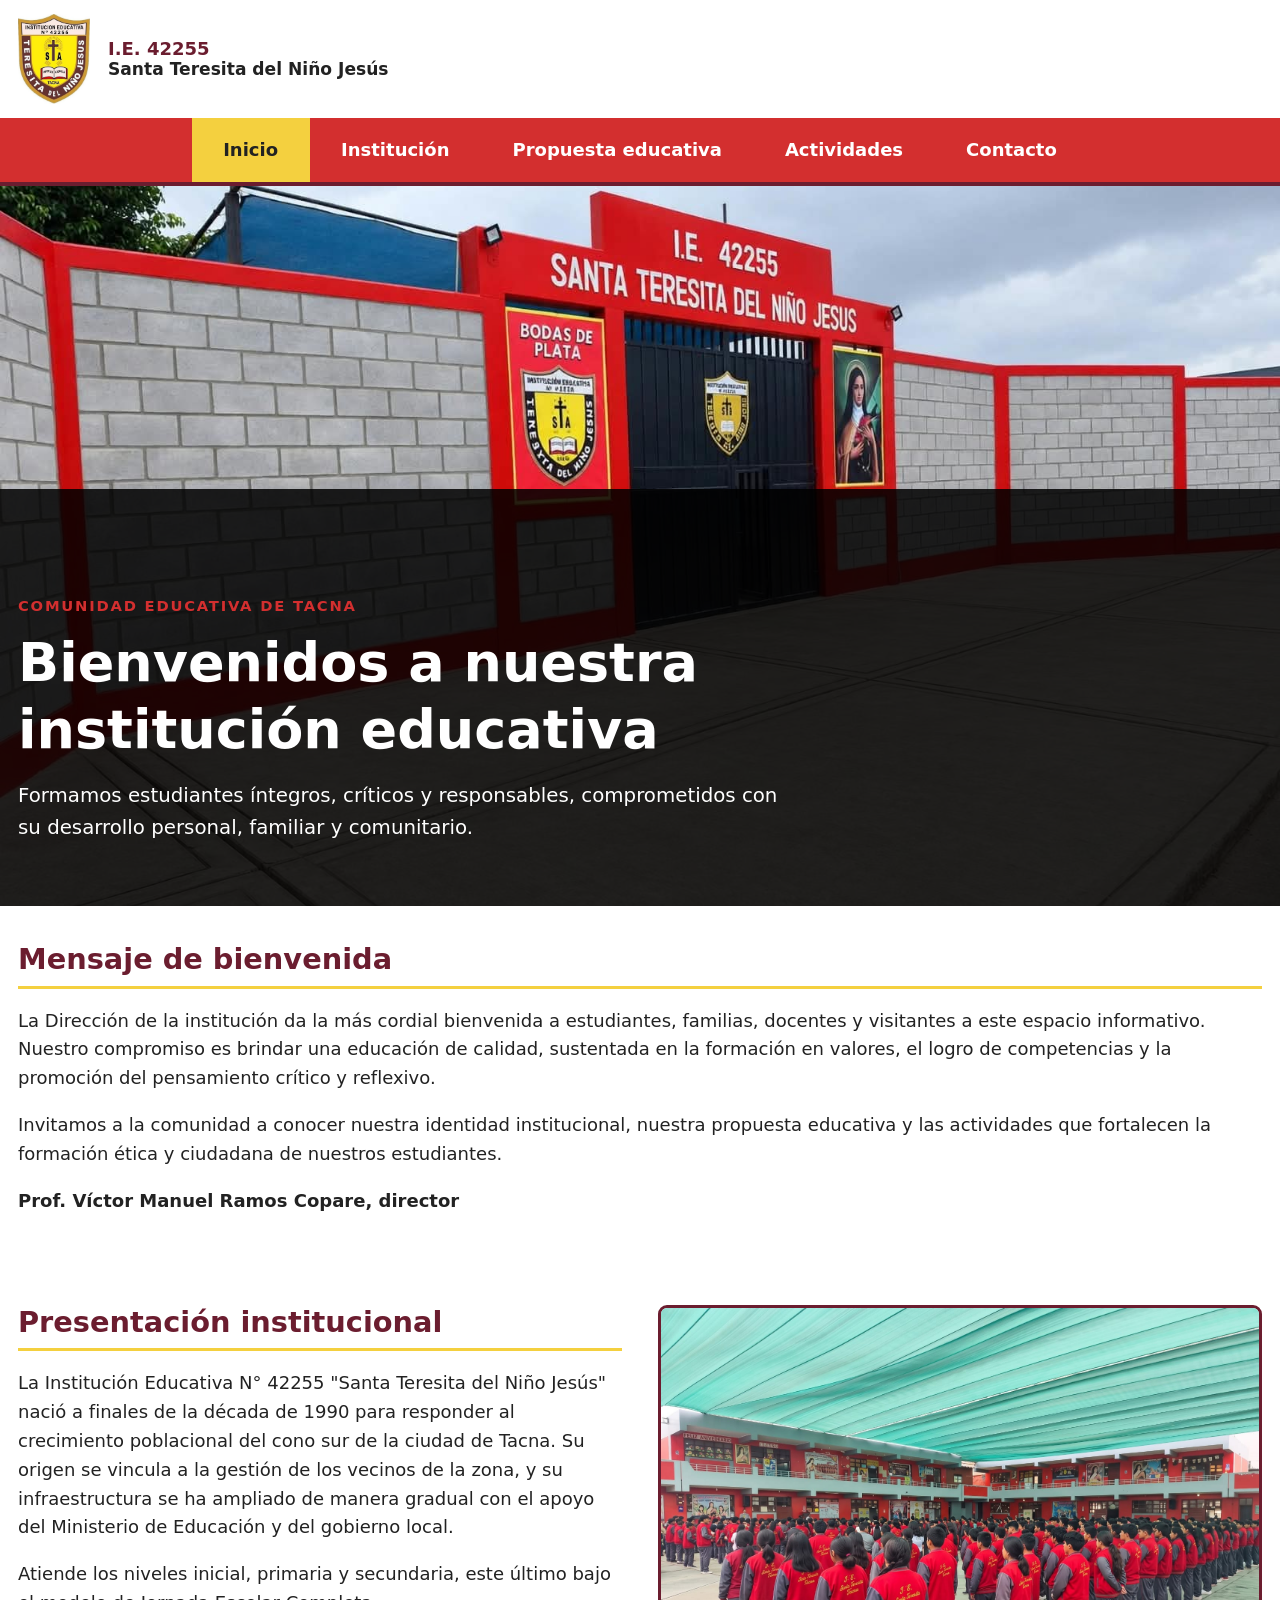
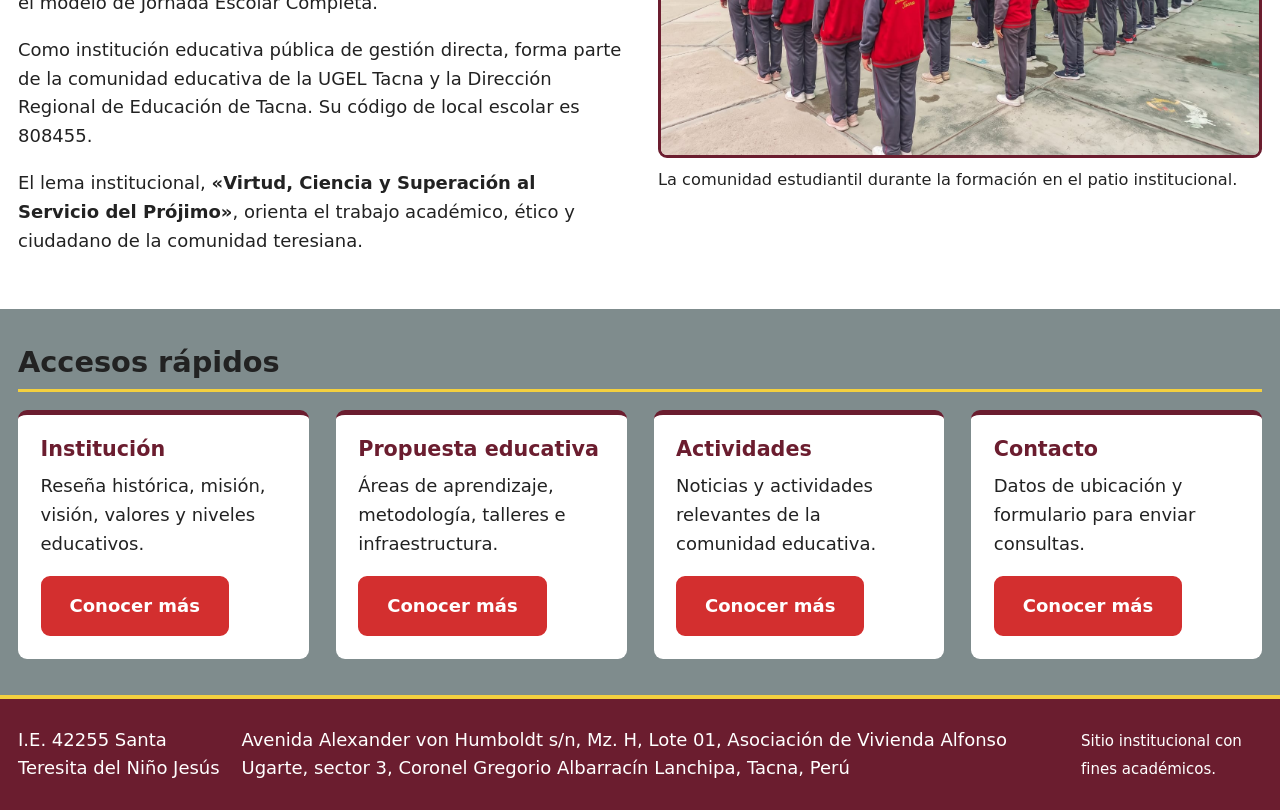
<file: index.html>
<!DOCTYPE html>
<html lang="es">
<head>
  <meta charset="utf-8">
  <meta name="viewport" content="width=device-width, initial-scale=1">
  <meta name="description" content="Micrositio oficial de la I.E. 42255 Santa Teresita del Niño Jesús, Tacna.">
  <title>Inicio | I.E. 42255 Santa Teresita del Niño Jesús</title>
  <link rel="stylesheet" href="estilo.css">
</head>
<body>
  <a class="enlace-salto" href="#contenido">Saltar al contenido principal</a>
  <header class="cabecera">
    <div class="marca">
      <img src="img/insignia.jpg" alt="Insignia de la I.E. 42255 Santa Teresita del Niño Jesús" width="64" height="64">
      <p class="nombre-sitio">I.E. 42255 <span>Santa Teresita del Niño Jesús</span></p>
    </div>
    <nav aria-label="Navegación principal">
      <ul class="menu">
        <li><a href="index.html" aria-current="page">Inicio</a></li>
        <li><a href="institucion.html">Institución</a></li>
        <li><a href="propuesta.html">Propuesta educativa</a></li>
        <li><a href="actividades.html">Actividades</a></li>
        <li><a href="contacto.html">Contacto</a></li>
      </ul>
    </nav>
  </header>
  <main id="contenido">
    <section class="hero-institucional" aria-labelledby="titulo-bienvenida">
      <div class="hero-institucional__contenido">
        <p class="hero-institucional__subtitulo">COMUNIDAD EDUCATIVA DE TACNA</p>
        <h1 id="titulo-bienvenida">Bienvenidos a nuestra institución educativa</h1>
        <p class="hero-institucional__descripcion">Formamos estudiantes íntegros, críticos y responsables, comprometidos con su desarrollo personal, familiar y comunitario.</p>
      </div>
    </section>

    <section class="contenedor" aria-labelledby="titulo-mensaje">
      <h2 id="titulo-mensaje">Mensaje de bienvenida</h2>
      <p>La Dirección de la institución da la más cordial bienvenida a estudiantes, familias, docentes y visitantes a este espacio informativo. Nuestro compromiso es brindar una educación de calidad, sustentada en la formación en valores, el logro de competencias y la promoción del pensamiento crítico y reflexivo.</p>
      <p>Invitamos a la comunidad a conocer nuestra identidad institucional, nuestra propuesta educativa y las actividades que fortalecen la formación ética y ciudadana de nuestros estudiantes.</p>
      <p><strong>Prof. Víctor Manuel Ramos Copare, director</strong></p>
    </section>

    <section class="contenedor dos-columnas" aria-labelledby="titulo-presentacion">
      <article>
        <h2 id="titulo-presentacion">Presentación institucional</h2>
        <p>La Institución Educativa N° 42255 "Santa Teresita del Niño Jesús" nació a finales de la década de 1990 para responder al crecimiento poblacional del cono sur de la ciudad de Tacna. Su origen se vincula a la gestión de los vecinos de la zona, y su infraestructura se ha ampliado de manera gradual con el apoyo del Ministerio de Educación y del gobierno local.</p>
        <p>Atiende los niveles inicial, primaria y secundaria, este último bajo el modelo de Jornada Escolar Completa.</p>
        <p>Como institución educativa pública de gestión directa, forma parte de la comunidad educativa de la UGEL Tacna y la Dirección Regional de Educación de Tacna. Su código de local escolar es 808455.</p>
        <p>El lema institucional, <strong>«Virtud, Ciencia y Superación al Servicio del Prójimo»</strong>, orienta el trabajo académico, ético y ciudadano de la comunidad teresiana.</p>
      </article>
      <figure>
        <img src="img/estudiantes-formacion-patio.jpg" alt="Estudiantes de la institución en formación general en el patio escolar">
        <figcaption>La comunidad estudiantil durante la formación en el patio institucional.</figcaption>
      </figure>
    </section>

    <section class="seccion-alterna" aria-labelledby="titulo-accesos">
      <div class="contenedor">
        <h2 id="titulo-accesos">Accesos rápidos</h2>
        <div class="tarjetas">
          <article class="tarjeta">
            <h3>Institución</h3>
            <p>Reseña histórica, misión, visión, valores y niveles educativos.</p>
            <a class="boton" href="institucion.html">Conocer más</a>
          </article>
          <article class="tarjeta">
            <h3>Propuesta educativa</h3>
            <p>Áreas de aprendizaje, metodología, talleres e infraestructura.</p>
            <a class="boton" href="propuesta.html">Conocer más</a>
          </article>
          <article class="tarjeta">
            <h3>Actividades</h3>
            <p>Noticias y actividades relevantes de la comunidad educativa.</p>
            <a class="boton" href="actividades.html">Conocer más</a>
          </article>
          <article class="tarjeta">
            <h3>Contacto</h3>
            <p>Datos de ubicación y formulario para enviar consultas.</p>
            <a class="boton" href="contacto.html">Conocer más</a>
          </article>
        </div>
      </div>
    </section>
  </main>
  <footer class="pie">
    <div class="pie-contenido">
      <p>I.E. 42255 Santa Teresita del Niño Jesús</p>
      <address>Avenida Alexander von Humboldt s/n, Mz. H, Lote 01, Asociación de Vivienda Alfonso Ugarte, sector 3, Coronel Gregorio Albarracín Lanchipa, Tacna, Perú</address>
      <p><small>Sitio institucional con fines académicos.</small></p>
    </div>
  </footer>
</body>
</html>
</file>
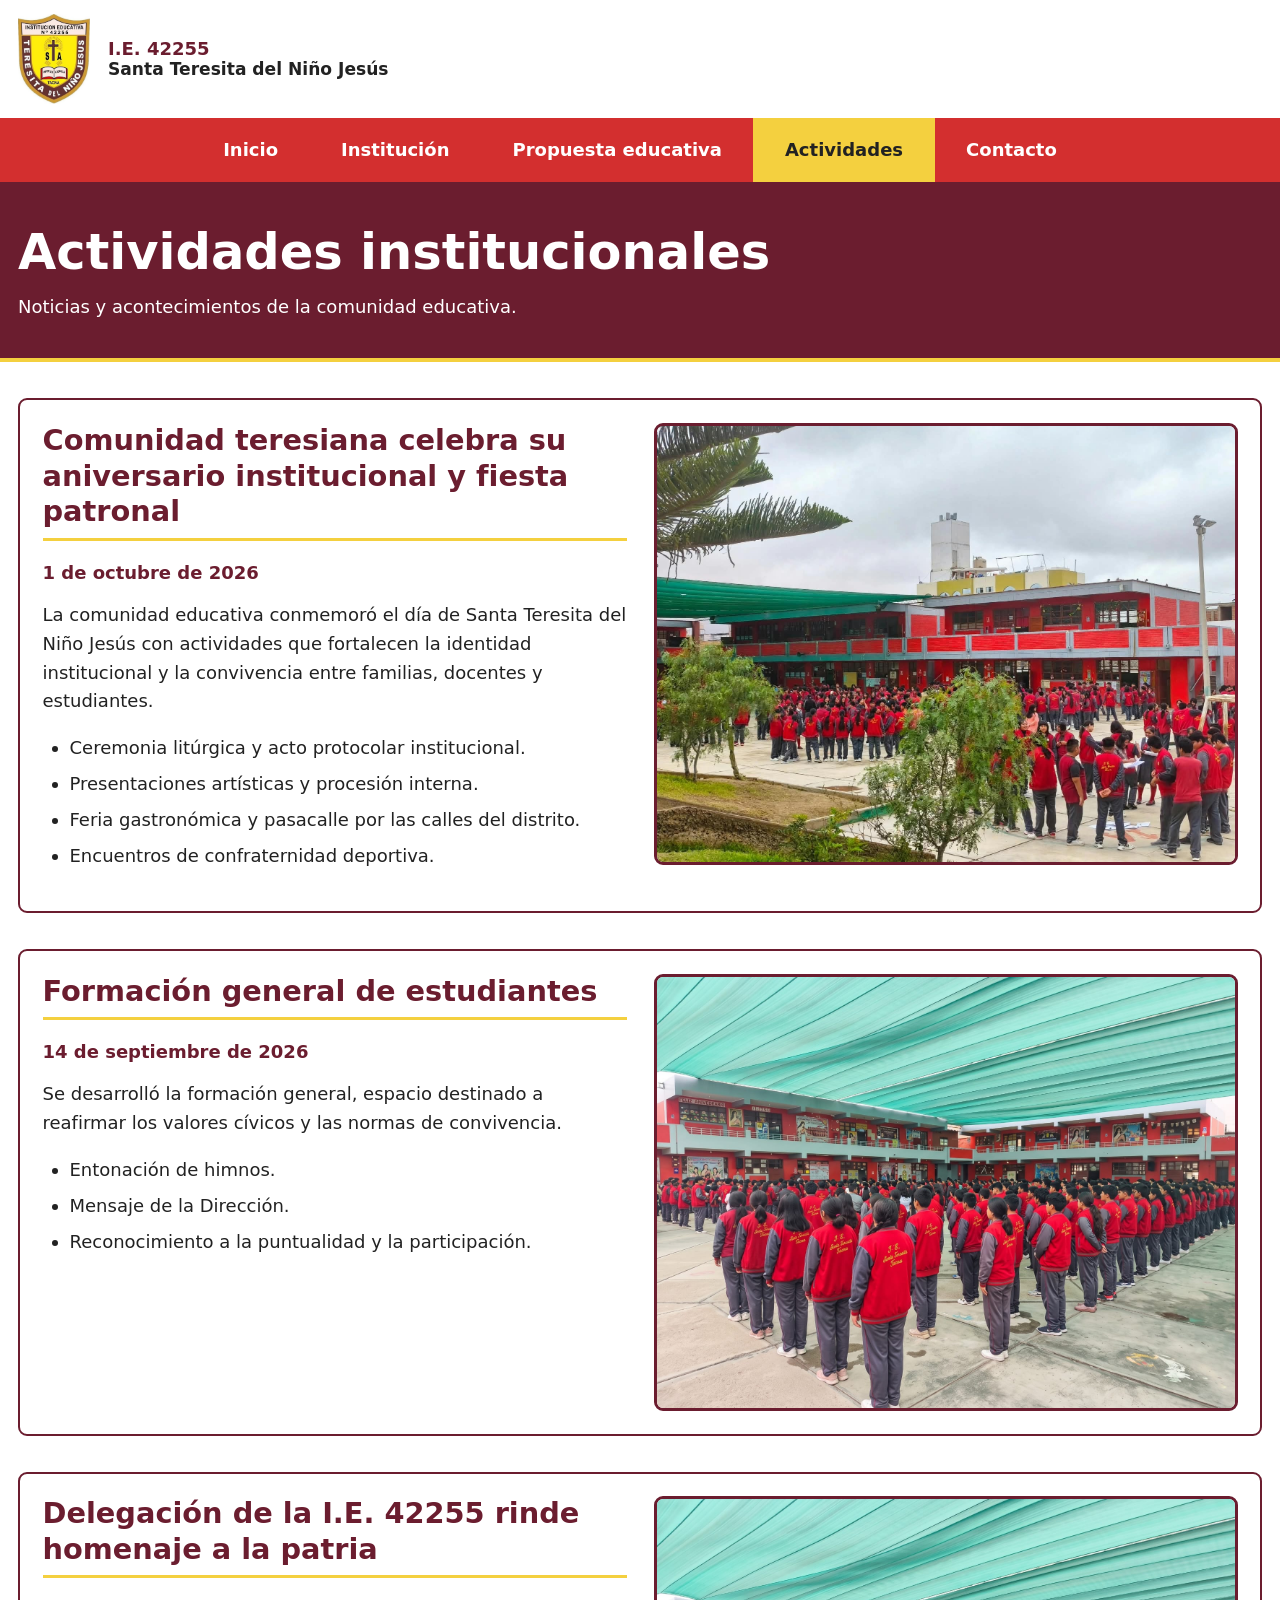
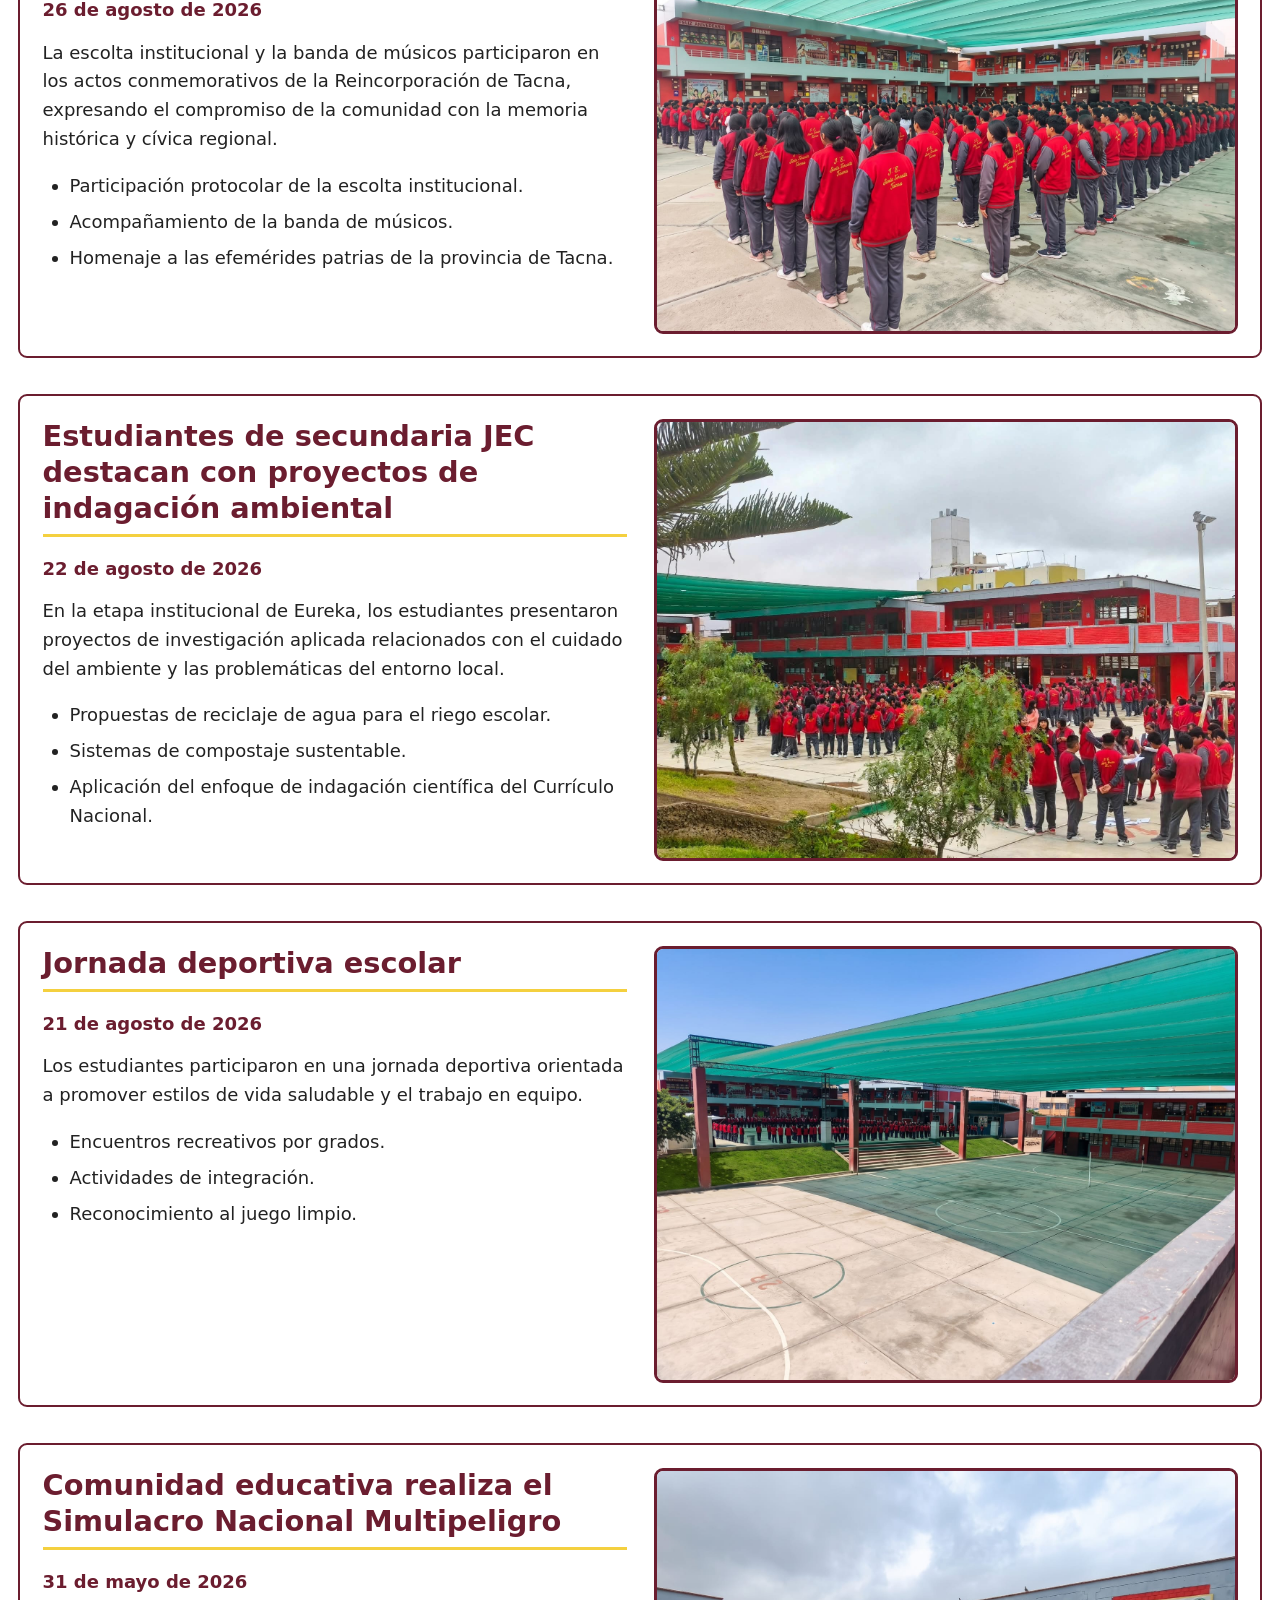
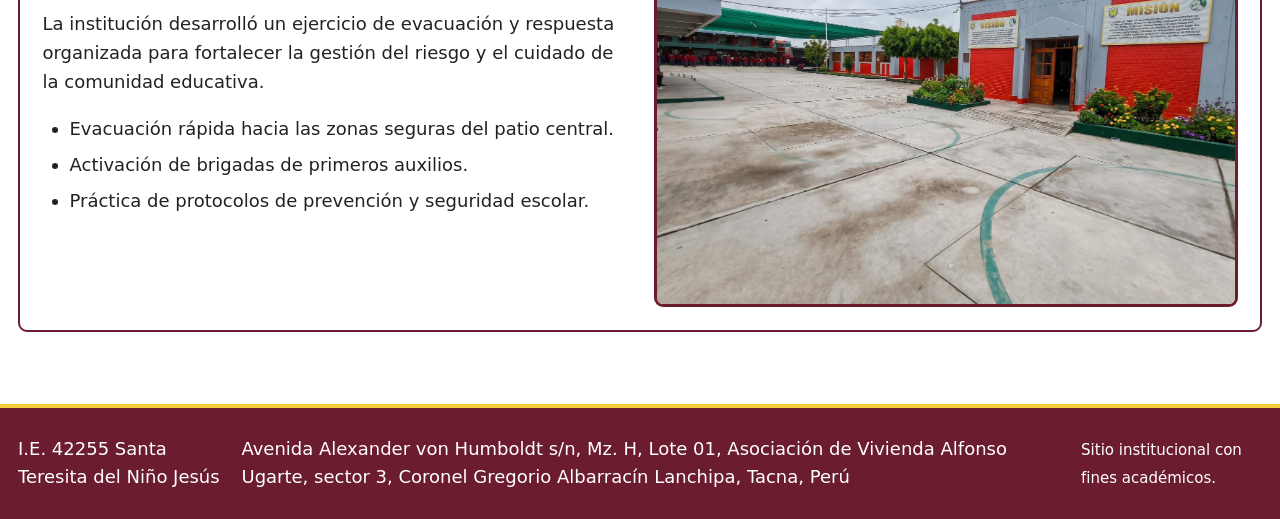
<file: actividades.html>
<!DOCTYPE html>
<html lang="es">
<head>
  <meta charset="utf-8">
  <meta name="viewport" content="width=device-width, initial-scale=1">
  <meta name="description" content="Noticias y actividades de la comunidad educativa de la I.E. 42255.">
  <title>Actividades | I.E. 42255 Santa Teresita del Niño Jesús</title>
  <link rel="stylesheet" href="estilo.css">
</head>
<body>
  <a class="enlace-salto" href="#contenido">Saltar al contenido principal</a>
  <header class="cabecera">
    <div class="marca">
      <img src="img/insignia.jpg" alt="Insignia de la I.E. 42255 Santa Teresita del Niño Jesús" width="64" height="64">
      <p class="nombre-sitio">I.E. 42255 <span>Santa Teresita del Niño Jesús</span></p>
    </div>
    <nav aria-label="Navegación principal">
      <ul class="menu">
        <li><a href="index.html">Inicio</a></li>
        <li><a href="institucion.html">Institución</a></li>
        <li><a href="propuesta.html">Propuesta educativa</a></li>
        <li><a href="actividades.html" aria-current="page">Actividades</a></li>
        <li><a href="contacto.html">Contacto</a></li>
      </ul>
    </nav>
  </header>
  <main id="contenido">
    <section class="titulo-pagina">
      <div class="contenedor">
        <h1>Actividades institucionales</h1>
        <p>Noticias y acontecimientos de la comunidad educativa.</p>
      </div>
    </section>

    <div class="contenedor">
      <article class="noticia">
        <div>
          <h2>Comunidad teresiana celebra su aniversario institucional y fiesta patronal</h2>
          <time datetime="2026-10-01">1 de octubre de 2026</time>
          <p>La comunidad educativa conmemoró el día de Santa Teresita del Niño Jesús con actividades que fortalecen la identidad institucional y la convivencia entre familias, docentes y estudiantes.</p>
          <ul>
            <li>Ceremonia litúrgica y acto protocolar institucional.</li>
            <li>Presentaciones artísticas y procesión interna.</li>
            <li>Feria gastronómica y pasacalle por las calles del distrito.</li>
            <li>Encuentros de confraternidad deportiva.</li>
          </ul>
        </div>
        <img src="img/actividad-alumnos-patio.jpg" alt="Alumnos participando en una actividad institucional en el patio">
      </article>

      <article class="noticia">
        <div>
          <h2>Formación general de estudiantes</h2>
          <time datetime="2026-09-14">14 de septiembre de 2026</time>
          <p>Se desarrolló la formación general, espacio destinado a reafirmar los valores cívicos y las normas de convivencia.</p>
          <ul>
            <li>Entonación de himnos.</li>
            <li>Mensaje de la Dirección.</li>
            <li>Reconocimiento a la puntualidad y la participación.</li>
          </ul>
        </div>
        <img src="img/estudiantes-formacion-patio.jpg" alt="Estudiantes alineados en formación general en el patio escolar">
      </article>

      <article class="noticia">
        <div>
          <h2>Delegación de la I.E. 42255 rinde homenaje a la patria</h2>
          <time datetime="2026-08-26">26 de agosto de 2026</time>
          <p>La escolta institucional y la banda de músicos participaron en los actos conmemorativos de la Reincorporación de Tacna, expresando el compromiso de la comunidad con la memoria histórica y cívica regional.</p>
          <ul>
            <li>Participación protocolar de la escolta institucional.</li>
            <li>Acompañamiento de la banda de músicos.</li>
            <li>Homenaje a las efemérides patrias de la provincia de Tacna.</li>
          </ul>
        </div>
        <img src="img/estudiantes-formacion-patio.jpg" alt="Estudiantes de la institución durante una formación cívica en el patio escolar">
      </article>

      <article class="noticia">
        <div>
          <h2>Estudiantes de secundaria JEC destacan con proyectos de indagación ambiental</h2>
          <time datetime="2026-08-22">22 de agosto de 2026</time>
          <p>En la etapa institucional de Eureka, los estudiantes presentaron proyectos de investigación aplicada relacionados con el cuidado del ambiente y las problemáticas del entorno local.</p>
          <ul>
            <li>Propuestas de reciclaje de agua para el riego escolar.</li>
            <li>Sistemas de compostaje sustentable.</li>
            <li>Aplicación del enfoque de indagación científica del Currículo Nacional.</li>
          </ul>
        </div>
        <img src="img/actividad-alumnos-patio.jpg" alt="Estudiantes participando en una actividad formativa de la institución">
      </article>

      <article class="noticia">
        <div>
          <h2>Jornada deportiva escolar</h2>
          <time datetime="2026-08-21">21 de agosto de 2026</time>
          <p>Los estudiantes participaron en una jornada deportiva orientada a promover estilos de vida saludable y el trabajo en equipo.</p>
          <ul>
            <li>Encuentros recreativos por grados.</li>
            <li>Actividades de integración.</li>
            <li>Reconocimiento al juego limpio.</li>
          </ul>
        </div>
        <img src="img/cancha-deportiva.jpg" alt="Cancha deportiva donde se desarrolló la jornada escolar">
      </article>

      <article class="noticia">
        <div>
          <h2>Comunidad educativa realiza el Simulacro Nacional Multipeligro</h2>
          <time datetime="2026-05-31">31 de mayo de 2026</time>
          <p>La institución desarrolló un ejercicio de evacuación y respuesta organizada para fortalecer la gestión del riesgo y el cuidado de la comunidad educativa.</p>
          <ul>
            <li>Evacuación rápida hacia las zonas seguras del patio central.</li>
            <li>Activación de brigadas de primeros auxilios.</li>
            <li>Práctica de protocolos de prevención y seguridad escolar.</li>
          </ul>
        </div>
        <img src="img/patio-mision-vision.jpg" alt="Patio institucional utilizado como zona segura durante actividades escolares">
      </article>
    </div>
  </main>
  <footer class="pie">
    <div class="pie-contenido">
      <p>I.E. 42255 Santa Teresita del Niño Jesús</p>
      <address>Avenida Alexander von Humboldt s/n, Mz. H, Lote 01, Asociación de Vivienda Alfonso Ugarte, sector 3, Coronel Gregorio Albarracín Lanchipa, Tacna, Perú</address>
      <p><small>Sitio institucional con fines académicos.</small></p>
    </div>
  </footer>
</body>
</html>
</file>
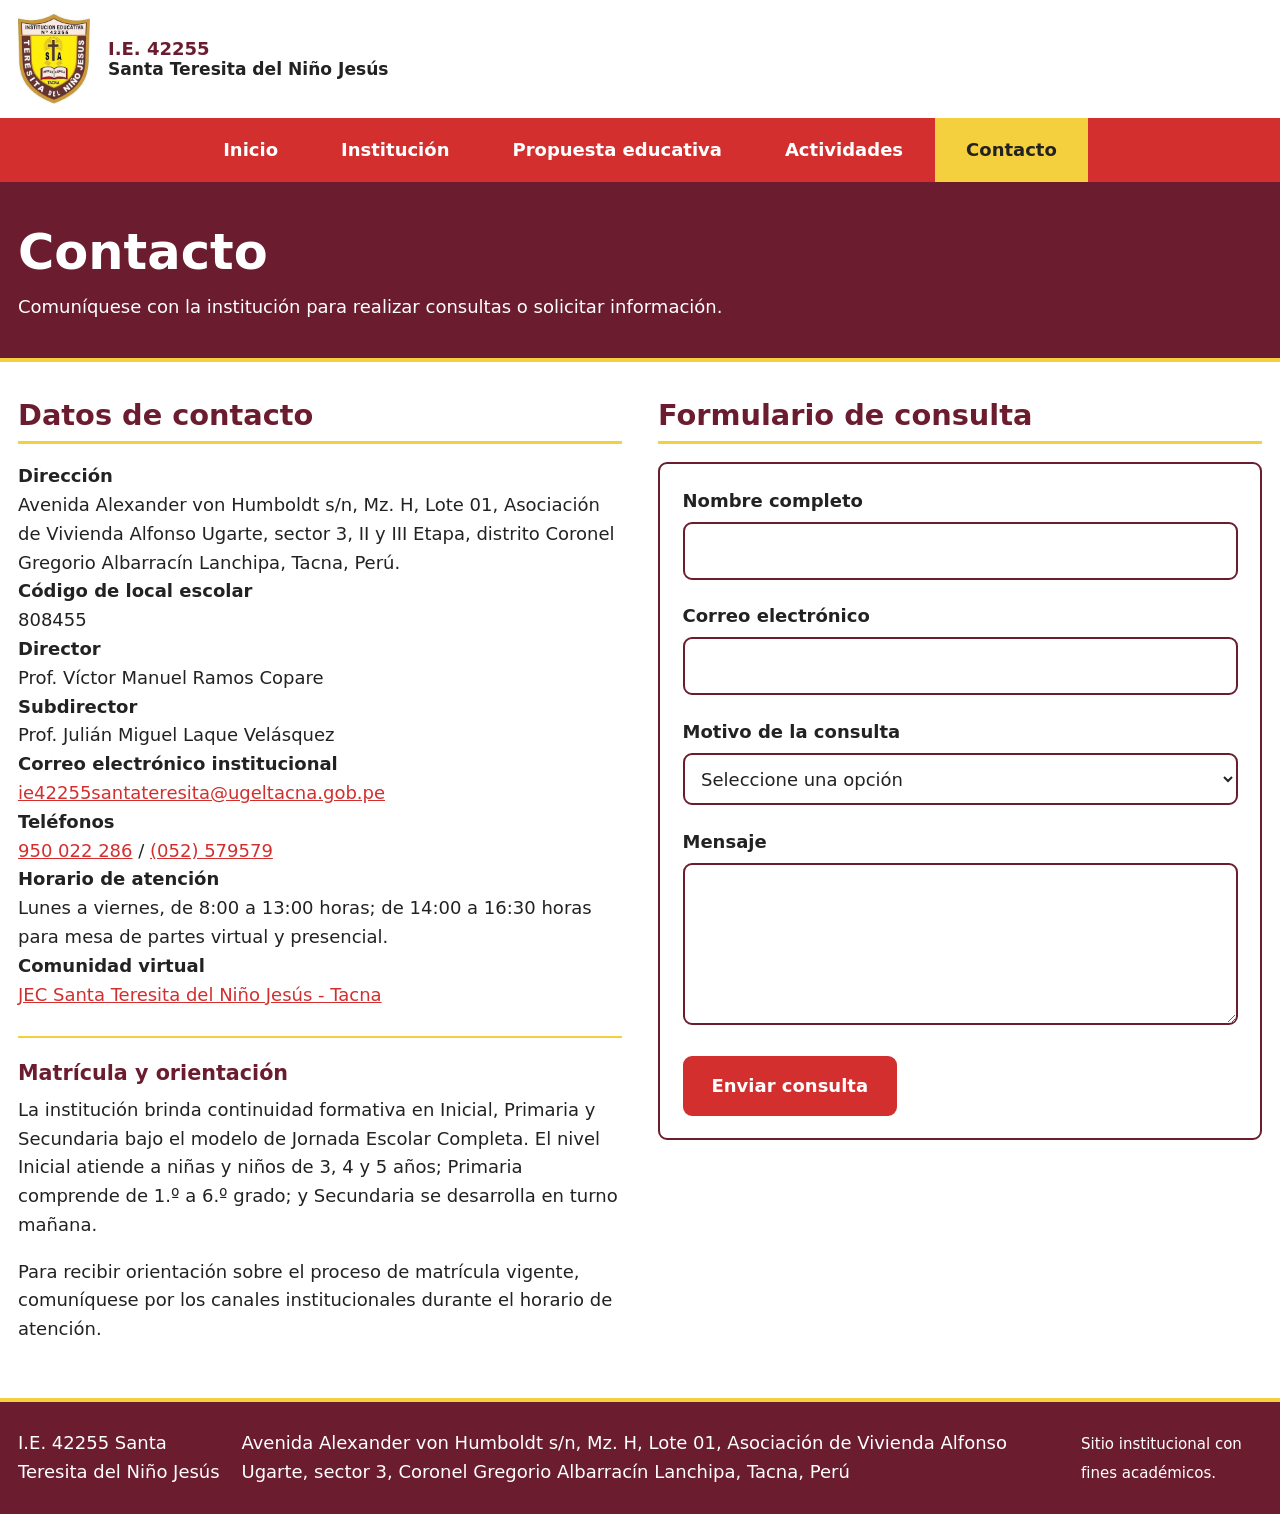
<file: contacto.html>
<!DOCTYPE html>
<html lang="es">
<head>
  <meta charset="utf-8">
  <meta name="viewport" content="width=device-width, initial-scale=1">
  <meta name="description" content="Datos de contacto y formulario de consultas de la I.E. 42255.">
  <title>Contacto | I.E. 42255 Santa Teresita del Niño Jesús</title>
  <link rel="stylesheet" href="estilo.css">
</head>
<body>
  <a class="enlace-salto" href="#contenido">Saltar al contenido principal</a>
  <header class="cabecera">
    <div class="marca">
      <img src="img/insignia.jpg" alt="Insignia de la I.E. 42255 Santa Teresita del Niño Jesús" width="64" height="64">
      <p class="nombre-sitio">I.E. 42255 <span>Santa Teresita del Niño Jesús</span></p>
    </div>
    <nav aria-label="Navegación principal">
      <ul class="menu">
        <li><a href="index.html">Inicio</a></li>
        <li><a href="institucion.html">Institución</a></li>
        <li><a href="propuesta.html">Propuesta educativa</a></li>
        <li><a href="actividades.html">Actividades</a></li>
        <li><a href="contacto.html" aria-current="page">Contacto</a></li>
      </ul>
    </nav>
  </header>
  <main id="contenido">
    <section class="titulo-pagina">
      <div class="contenedor">
        <h1>Contacto</h1>
        <p>Comuníquese con la institución para realizar consultas o solicitar información.</p>
      </div>
    </section>

    <div class="contenedor dos-columnas">
      <section aria-labelledby="titulo-datos-contacto">
        <h2 id="titulo-datos-contacto">Datos de contacto</h2>
        <dl>
          <dt><strong>Dirección</strong></dt>
          <dd>Avenida Alexander von Humboldt s/n, Mz. H, Lote 01, Asociación de Vivienda Alfonso Ugarte, sector 3, II y III Etapa, distrito Coronel Gregorio Albarracín Lanchipa, Tacna, Perú.</dd>
          <dt><strong>Código de local escolar</strong></dt>
          <dd>808455</dd>
          <dt><strong>Director</strong></dt>
          <dd>Prof. Víctor Manuel Ramos Copare</dd>
          <dt><strong>Subdirector</strong></dt>
          <dd>Prof. Julián Miguel Laque Velásquez</dd>
          <dt><strong>Correo electrónico institucional</strong></dt>
          <dd><a href="mailto:ie42255santateresita@ugeltacna.gob.pe">ie42255santateresita@ugeltacna.gob.pe</a></dd>
          <dt><strong>Teléfonos</strong></dt>
          <dd><a href="tel:+51950022286">950 022 286</a> / <a href="tel:+5152579579">(052) 579579</a></dd>
          <dt><strong>Horario de atención</strong></dt>
          <dd>Lunes a viernes, de 8:00 a 13:00 horas; de 14:00 a 16:30 horas para mesa de partes virtual y presencial.</dd>
          <dt><strong>Comunidad virtual</strong></dt>
          <dd><a href="https://www.facebook.com/JECSANTATERESITATACNA">JEC Santa Teresita del Niño Jesús - Tacna</a></dd>
        </dl>
        <section class="orientacion-matricula" aria-labelledby="titulo-matricula">
          <h3 id="titulo-matricula">Matrícula y orientación</h3>
          <p>La institución brinda continuidad formativa en Inicial, Primaria y Secundaria bajo el modelo de Jornada Escolar Completa. El nivel Inicial atiende a niñas y niños de 3, 4 y 5 años; Primaria comprende de 1.º a 6.º grado; y Secundaria se desarrolla en turno mañana.</p>
          <p>Para recibir orientación sobre el proceso de matrícula vigente, comuníquese por los canales institucionales durante el horario de atención.</p>
        </section>
      </section>

      <section aria-labelledby="titulo-formulario">
        <h2 id="titulo-formulario">Formulario de consulta</h2>
        <form class="formulario" action="mailto:ie42255santateresita@ugeltacna.gob.pe" method="post" enctype="text/plain">
          <div class="campo">
            <label for="nombre">Nombre completo</label>
            <input type="text" id="nombre" name="nombre" required minlength="3" maxlength="60" pattern="[A-Za-zÁÉÍÓÚÜáéíóúüÑñ ]{3,60}" title="Ingrese solo letras y espacios, entre 3 y 60 caracteres." autocomplete="name">
          </div>
          <div class="campo">
            <label for="correo">Correo electrónico</label>
            <input type="email" id="correo" name="correo" required autocomplete="email">
          </div>
          <div class="campo">
            <label for="motivo">Motivo de la consulta</label>
            <select id="motivo" name="motivo" required>
              <option value="">Seleccione una opción</option>
              <option value="informacion">Información general</option>
              <option value="matricula">Proceso de matrícula</option>
              <option value="academico">Consulta académica</option>
              <option value="otro">Otro motivo</option>
            </select>
          </div>
          <div class="campo">
            <label for="mensaje">Mensaje</label>
            <textarea id="mensaje" name="mensaje" required minlength="10" maxlength="500"></textarea>
          </div>
          <button type="submit">Enviar consulta</button>
        </form>
      </section>
    </div>
  </main>
  <footer class="pie">
    <div class="pie-contenido">
      <p>I.E. 42255 Santa Teresita del Niño Jesús</p>
      <address>Avenida Alexander von Humboldt s/n, Mz. H, Lote 01, Asociación de Vivienda Alfonso Ugarte, sector 3, Coronel Gregorio Albarracín Lanchipa, Tacna, Perú</address>
      <p><small>Sitio institucional con fines académicos.</small></p>
    </div>
  </footer>
</body>
</html>
</file>
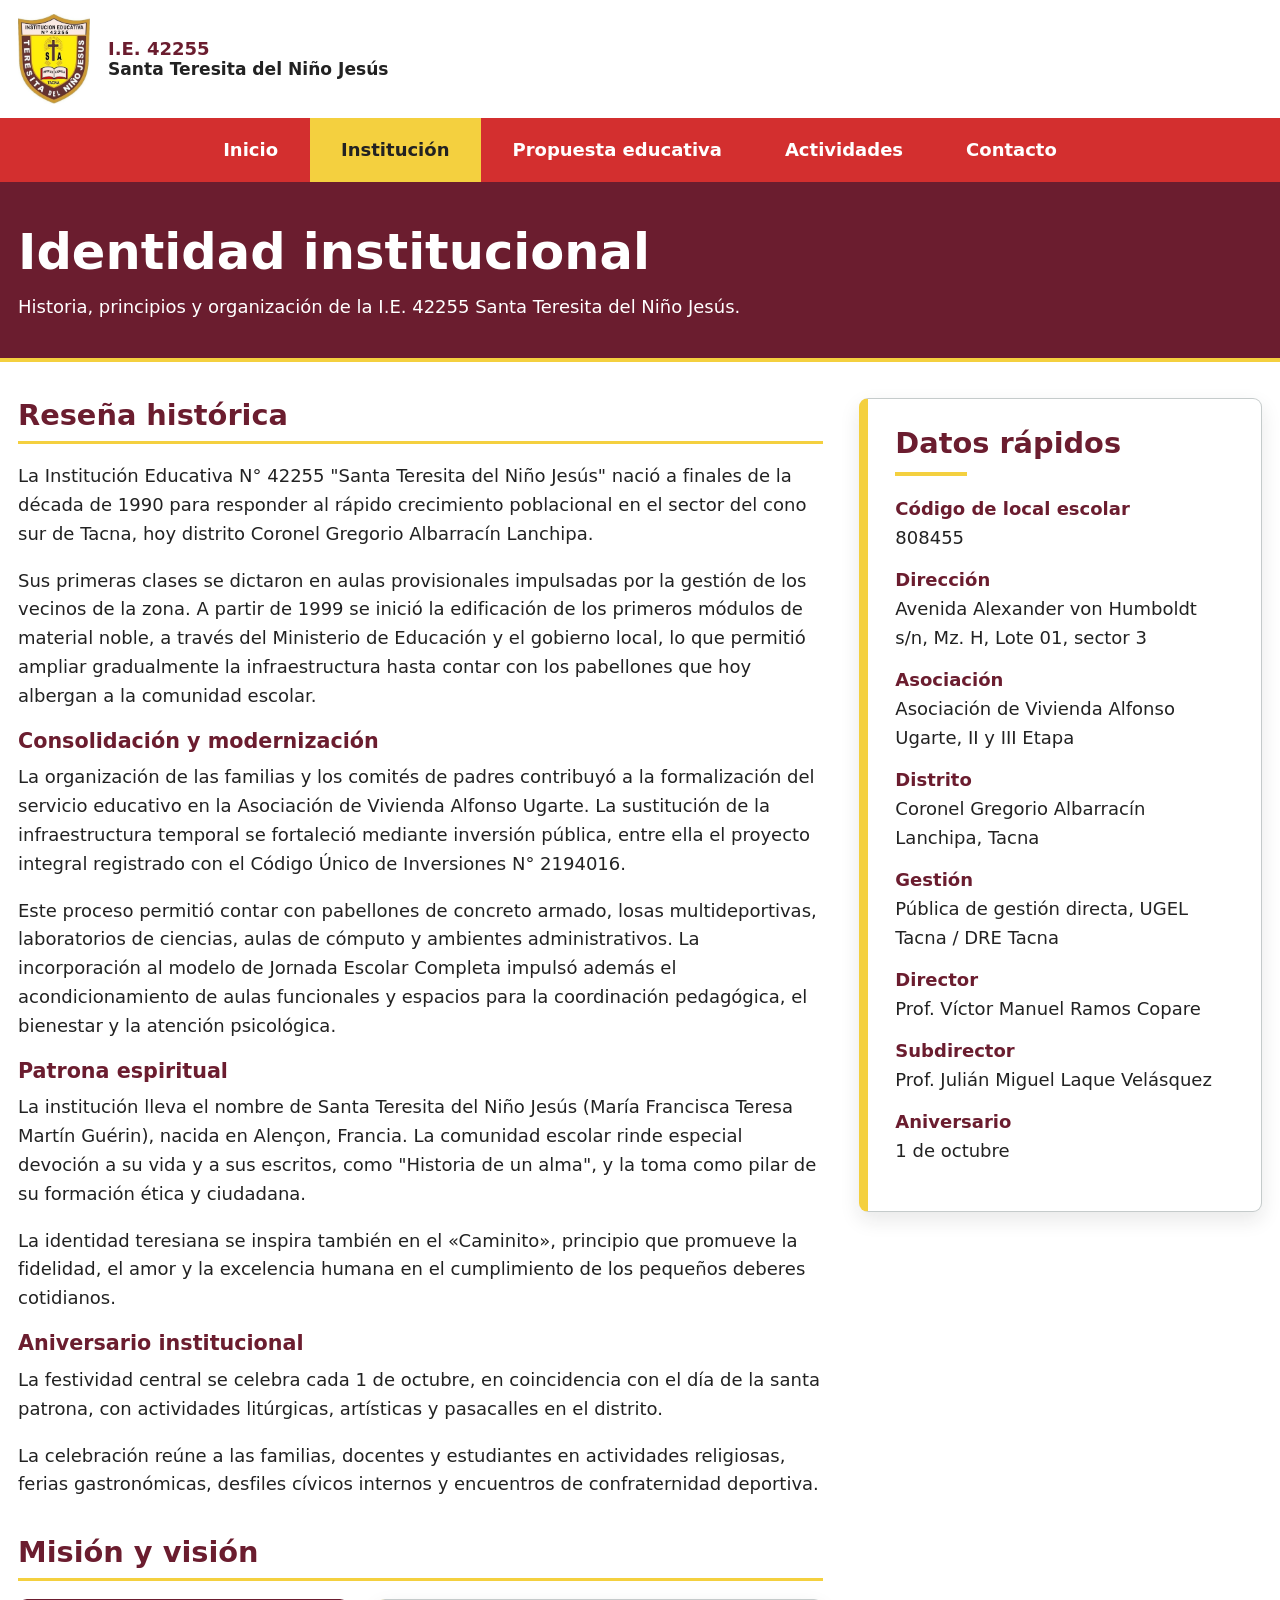
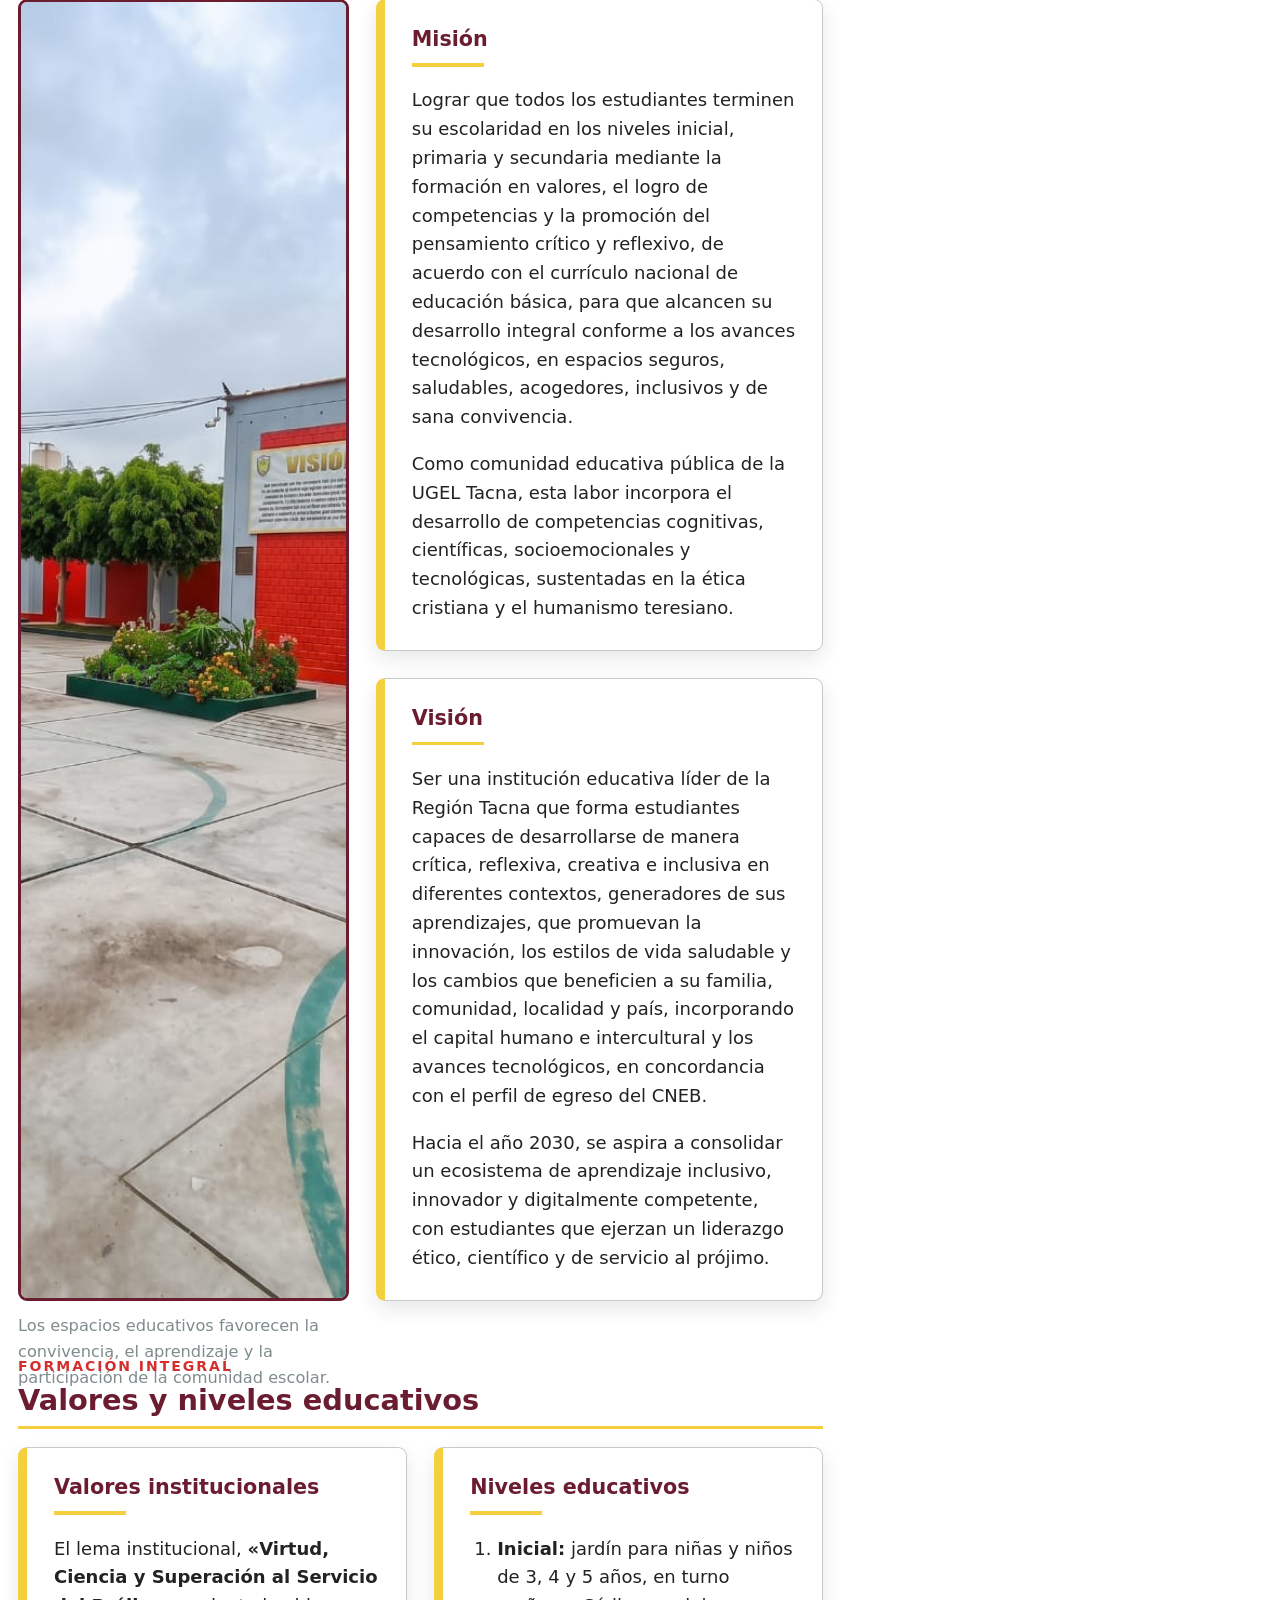
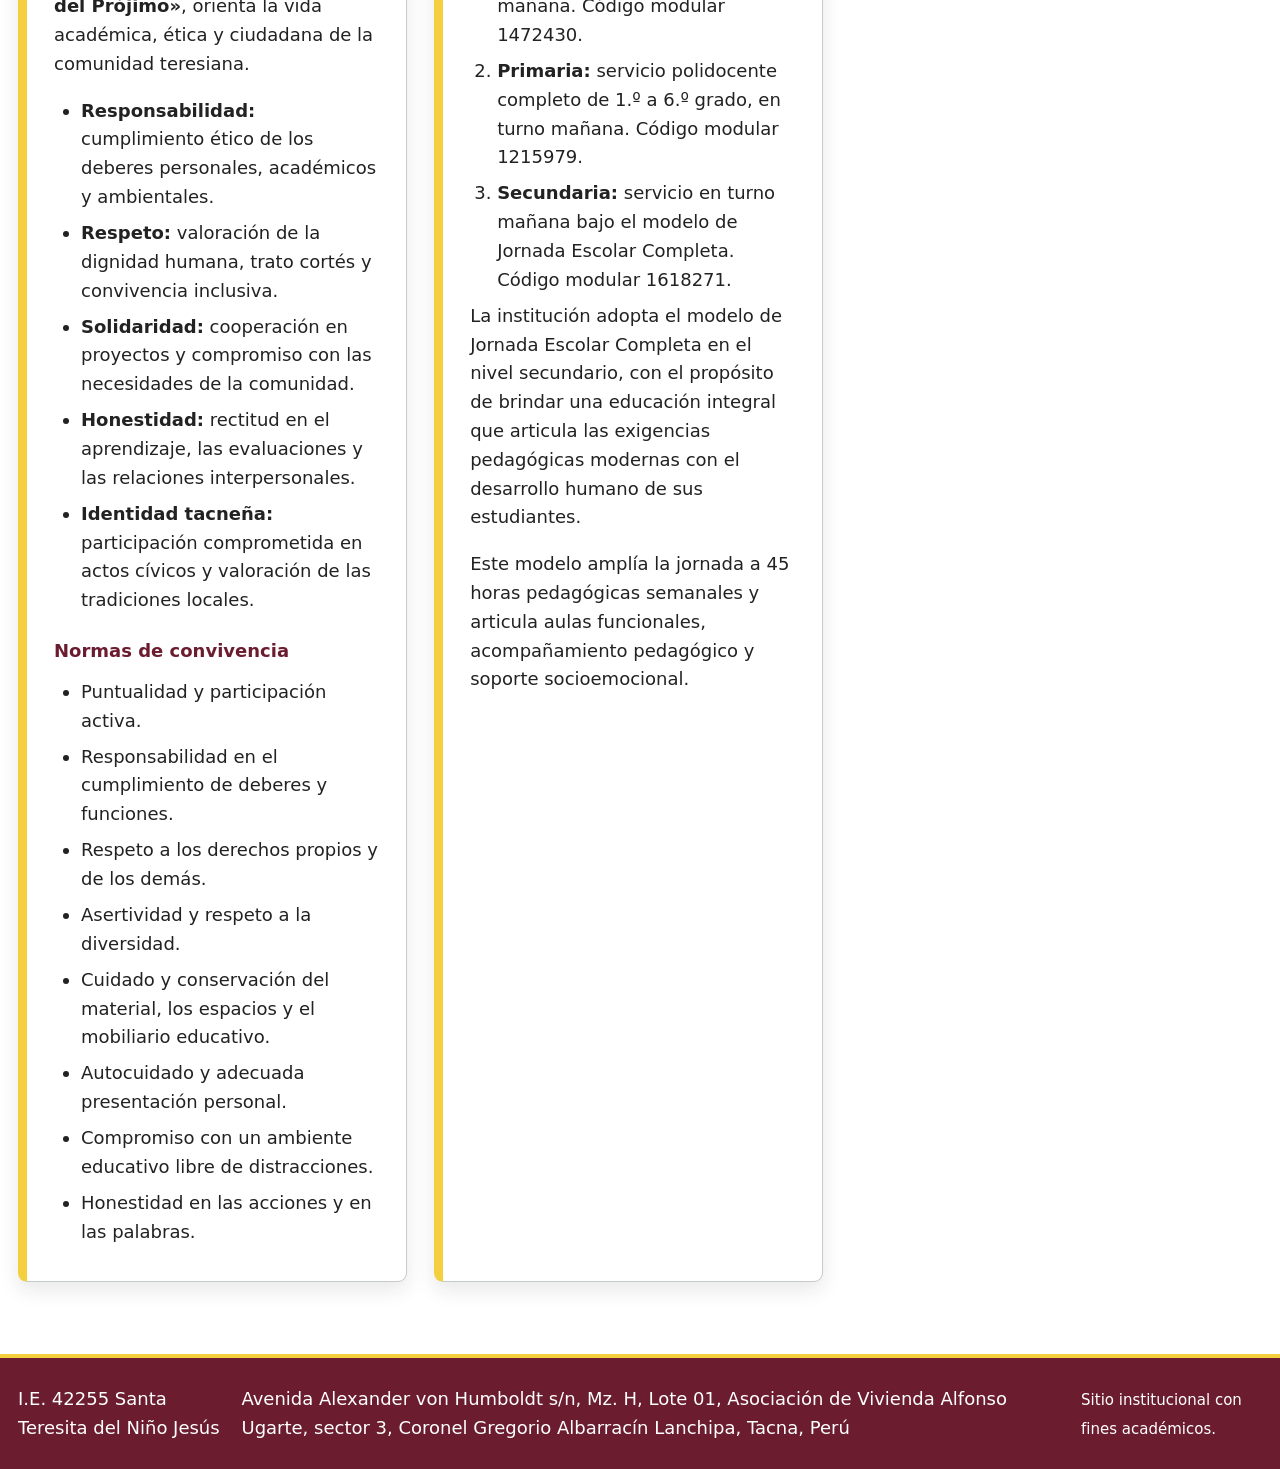
<file: institucion.html>
<!DOCTYPE html>
<html lang="es">
<head>
  <meta charset="utf-8">
  <meta name="viewport" content="width=device-width, initial-scale=1">
  <meta name="description" content="Reseña histórica, misión, visión, valores y niveles educativos de la I.E. 42255.">
  <title>Institución | I.E. 42255 Santa Teresita del Niño Jesús</title>
  <link rel="stylesheet" href="estilo.css">
</head>
<body>
  <a class="enlace-salto" href="#contenido">Saltar al contenido principal</a>
  <header class="cabecera">
    <div class="marca">
      <img src="img/insignia.jpg" alt="Insignia de la I.E. 42255 Santa Teresita del Niño Jesús" width="64" height="64">
      <p class="nombre-sitio">I.E. 42255 <span>Santa Teresita del Niño Jesús</span></p>
    </div>
    <nav aria-label="Navegación principal">
      <ul class="menu">
        <li><a href="index.html">Inicio</a></li>
        <li><a href="institucion.html" aria-current="page">Institución</a></li>
        <li><a href="propuesta.html">Propuesta educativa</a></li>
        <li><a href="actividades.html">Actividades</a></li>
        <li><a href="contacto.html">Contacto</a></li>
      </ul>
    </nav>
  </header>
  <main id="contenido">
    <section class="titulo-pagina">
      <div class="contenedor">
        <h1>Identidad institucional</h1>
        <p>Historia, principios y organización de la I.E. 42255 Santa Teresita del Niño Jesús.</p>
      </div>
    </section>

    <div class="contenedor disposicion-aside">
      <div class="columna-principal">
        <section aria-labelledby="titulo-resena">
          <h2 id="titulo-resena">Reseña histórica</h2>
          <article>
            <p>La Institución Educativa N° 42255 "Santa Teresita del Niño Jesús" nació a finales de la década de 1990 para responder al rápido crecimiento poblacional en el sector del cono sur de Tacna, hoy distrito Coronel Gregorio Albarracín Lanchipa.</p>
            <p>Sus primeras clases se dictaron en aulas provisionales impulsadas por la gestión de los vecinos de la zona. A partir de 1999 se inició la edificación de los primeros módulos de material noble, a través del Ministerio de Educación y el gobierno local, lo que permitió ampliar gradualmente la infraestructura hasta contar con los pabellones que hoy albergan a la comunidad escolar.</p>
          </article>
          <article>
            <h3>Consolidación y modernización</h3>
            <p>La organización de las familias y los comités de padres contribuyó a la formalización del servicio educativo en la Asociación de Vivienda Alfonso Ugarte. La sustitución de la infraestructura temporal se fortaleció mediante inversión pública, entre ella el proyecto integral registrado con el Código Único de Inversiones N° 2194016.</p>
            <p>Este proceso permitió contar con pabellones de concreto armado, losas multideportivas, laboratorios de ciencias, aulas de cómputo y ambientes administrativos. La incorporación al modelo de Jornada Escolar Completa impulsó además el acondicionamiento de aulas funcionales y espacios para la coordinación pedagógica, el bienestar y la atención psicológica.</p>
          </article>
          <article>
            <h3>Patrona espiritual</h3>
            <p>La institución lleva el nombre de Santa Teresita del Niño Jesús (María Francisca Teresa Martín Guérin), nacida en Alençon, Francia. La comunidad escolar rinde especial devoción a su vida y a sus escritos, como "Historia de un alma", y la toma como pilar de su formación ética y ciudadana.</p>
            <p>La identidad teresiana se inspira también en el «Caminito», principio que promueve la fidelidad, el amor y la excelencia humana en el cumplimiento de los pequeños deberes cotidianos.</p>
          </article>
          <article>
            <h3>Aniversario institucional</h3>
            <p>La festividad central se celebra cada 1 de octubre, en coincidencia con el día de la santa patrona, con actividades litúrgicas, artísticas y pasacalles en el distrito.</p>
            <p>La celebración reúne a las familias, docentes y estudiantes en actividades religiosas, ferias gastronómicas, desfiles cívicos internos y encuentros de confraternidad deportiva.</p>
          </article>
        </section>

        <section class="bloque-mision-vision" aria-labelledby="titulo-mision-vision">
          <h2 id="titulo-mision-vision">Misión y visión</h2>
          <div class="mision-vision-contenido">
            <figure class="mision-vision-imagen">
              <img src="img/patio-mision-vision.jpg" alt="Patio principal de la institución educativa, espacio de encuentro de la comunidad escolar">
              <figcaption>Los espacios educativos favorecen la convivencia, el aprendizaje y la participación de la comunidad escolar.</figcaption>
            </figure>
            <div class="tarjetas-mision-vision">
              <article class="tarjeta-institucional">
                <h3>Misión</h3>
                <p>Lograr que todos los estudiantes terminen su escolaridad en los niveles inicial, primaria y secundaria mediante la formación en valores, el logro de competencias y la promoción del pensamiento crítico y reflexivo, de acuerdo con el currículo nacional de educación básica, para que alcancen su desarrollo integral conforme a los avances tecnológicos, en espacios seguros, saludables, acogedores, inclusivos y de sana convivencia.</p>
                <p>Como comunidad educativa pública de la UGEL Tacna, esta labor incorpora el desarrollo de competencias cognitivas, científicas, socioemocionales y tecnológicas, sustentadas en la ética cristiana y el humanismo teresiano.</p>
              </article>
              <article class="tarjeta-institucional">
                <h3>Visión</h3>
                <p>Ser una institución educativa líder de la Región Tacna que forma estudiantes capaces de desarrollarse de manera crítica, reflexiva, creativa e inclusiva en diferentes contextos, generadores de sus aprendizajes, que promuevan la innovación, los estilos de vida saludable y los cambios que beneficien a su familia, comunidad, localidad y país, incorporando el capital humano e intercultural y los avances tecnológicos, en concordancia con el perfil de egreso del CNEB.</p>
                <p>Hacia el año 2030, se aspira a consolidar un ecosistema de aprendizaje inclusivo, innovador y digitalmente competente, con estudiantes que ejerzan un liderazgo ético, científico y de servicio al prójimo.</p>
              </article>
            </div>
          </div>
        </section>

        <section class="formacion-integral" aria-labelledby="titulo-formacion-integral">
          <p class="etiqueta-formacion">FORMACIÓN INTEGRAL</p>
          <h2 id="titulo-formacion-integral">Valores y niveles educativos</h2>
          <div class="valores-niveles-contenido">
            <article class="tarjeta-institucional">
              <h3>Valores institucionales</h3>
              <p>El lema institucional, <strong>«Virtud, Ciencia y Superación al Servicio del Prójimo»</strong>, orienta la vida académica, ética y ciudadana de la comunidad teresiana.</p>
              <ul class="lista-valores">
                <li><strong>Responsabilidad:</strong> cumplimiento ético de los deberes personales, académicos y ambientales.</li>
                <li><strong>Respeto:</strong> valoración de la dignidad humana, trato cortés y convivencia inclusiva.</li>
                <li><strong>Solidaridad:</strong> cooperación en proyectos y compromiso con las necesidades de la comunidad.</li>
                <li><strong>Honestidad:</strong> rectitud en el aprendizaje, las evaluaciones y las relaciones interpersonales.</li>
                <li><strong>Identidad tacneña:</strong> participación comprometida en actos cívicos y valoración de las tradiciones locales.</li>
              </ul>
              <h4>Normas de convivencia</h4>
              <ul class="lista-convivencia">
                <li>Puntualidad y participación activa.</li>
                <li>Responsabilidad en el cumplimiento de deberes y funciones.</li>
                <li>Respeto a los derechos propios y de los demás.</li>
                <li>Asertividad y respeto a la diversidad.</li>
                <li>Cuidado y conservación del material, los espacios y el mobiliario educativo.</li>
                <li>Autocuidado y adecuada presentación personal.</li>
                <li>Compromiso con un ambiente educativo libre de distracciones.</li>
                <li>Honestidad en las acciones y en las palabras.</li>
              </ul>
            </article>
            <article class="tarjeta-institucional">
              <h3>Niveles educativos</h3>
              <ol class="lista-niveles">
                <li><strong>Inicial:</strong> jardín para niñas y niños de 3, 4 y 5 años, en turno mañana. Código modular 1472430.</li>
                <li><strong>Primaria:</strong> servicio polidocente completo de 1.º a 6.º grado, en turno mañana. Código modular 1215979.</li>
                <li><strong>Secundaria:</strong> servicio en turno mañana bajo el modelo de Jornada Escolar Completa. Código modular 1618271.</li>
              </ol>
              <p>La institución adopta el modelo de Jornada Escolar Completa en el nivel secundario, con el propósito de brindar una educación integral que articula las exigencias pedagógicas modernas con el desarrollo humano de sus estudiantes.</p>
              <p>Este modelo amplía la jornada a 45 horas pedagógicas semanales y articula aulas funcionales, acompañamiento pedagógico y soporte socioemocional.</p>
            </article>
          </div>
        </section>
      </div>

      <aside class="datos-rapidos" aria-labelledby="titulo-datos">
        <h2 id="titulo-datos">Datos rápidos</h2>
        <dl>
          <dt>Código de local escolar</dt>
          <dd>808455</dd>
          <dt>Dirección</dt>
          <dd>Avenida Alexander von Humboldt s/n, Mz. H, Lote 01, sector 3</dd>
          <dt>Asociación</dt>
          <dd>Asociación de Vivienda Alfonso Ugarte, II y III Etapa</dd>
          <dt>Distrito</dt>
          <dd>Coronel Gregorio Albarracín Lanchipa, Tacna</dd>
          <dt>Gestión</dt>
          <dd>Pública de gestión directa, UGEL Tacna / DRE Tacna</dd>
          <dt>Director</dt>
          <dd>Prof. Víctor Manuel Ramos Copare</dd>
          <dt>Subdirector</dt>
          <dd>Prof. Julián Miguel Laque Velásquez</dd>
          <dt>Aniversario</dt>
          <dd>1 de octubre</dd>
        </dl>
      </aside>
    </div>
  </main>
  <footer class="pie">
    <div class="pie-contenido">
      <p>I.E. 42255 Santa Teresita del Niño Jesús</p>
      <address>Avenida Alexander von Humboldt s/n, Mz. H, Lote 01, Asociación de Vivienda Alfonso Ugarte, sector 3, Coronel Gregorio Albarracín Lanchipa, Tacna, Perú</address>
      <p><small>Sitio institucional con fines académicos.</small></p>
    </div>
  </footer>
</body>
</html>
</file>
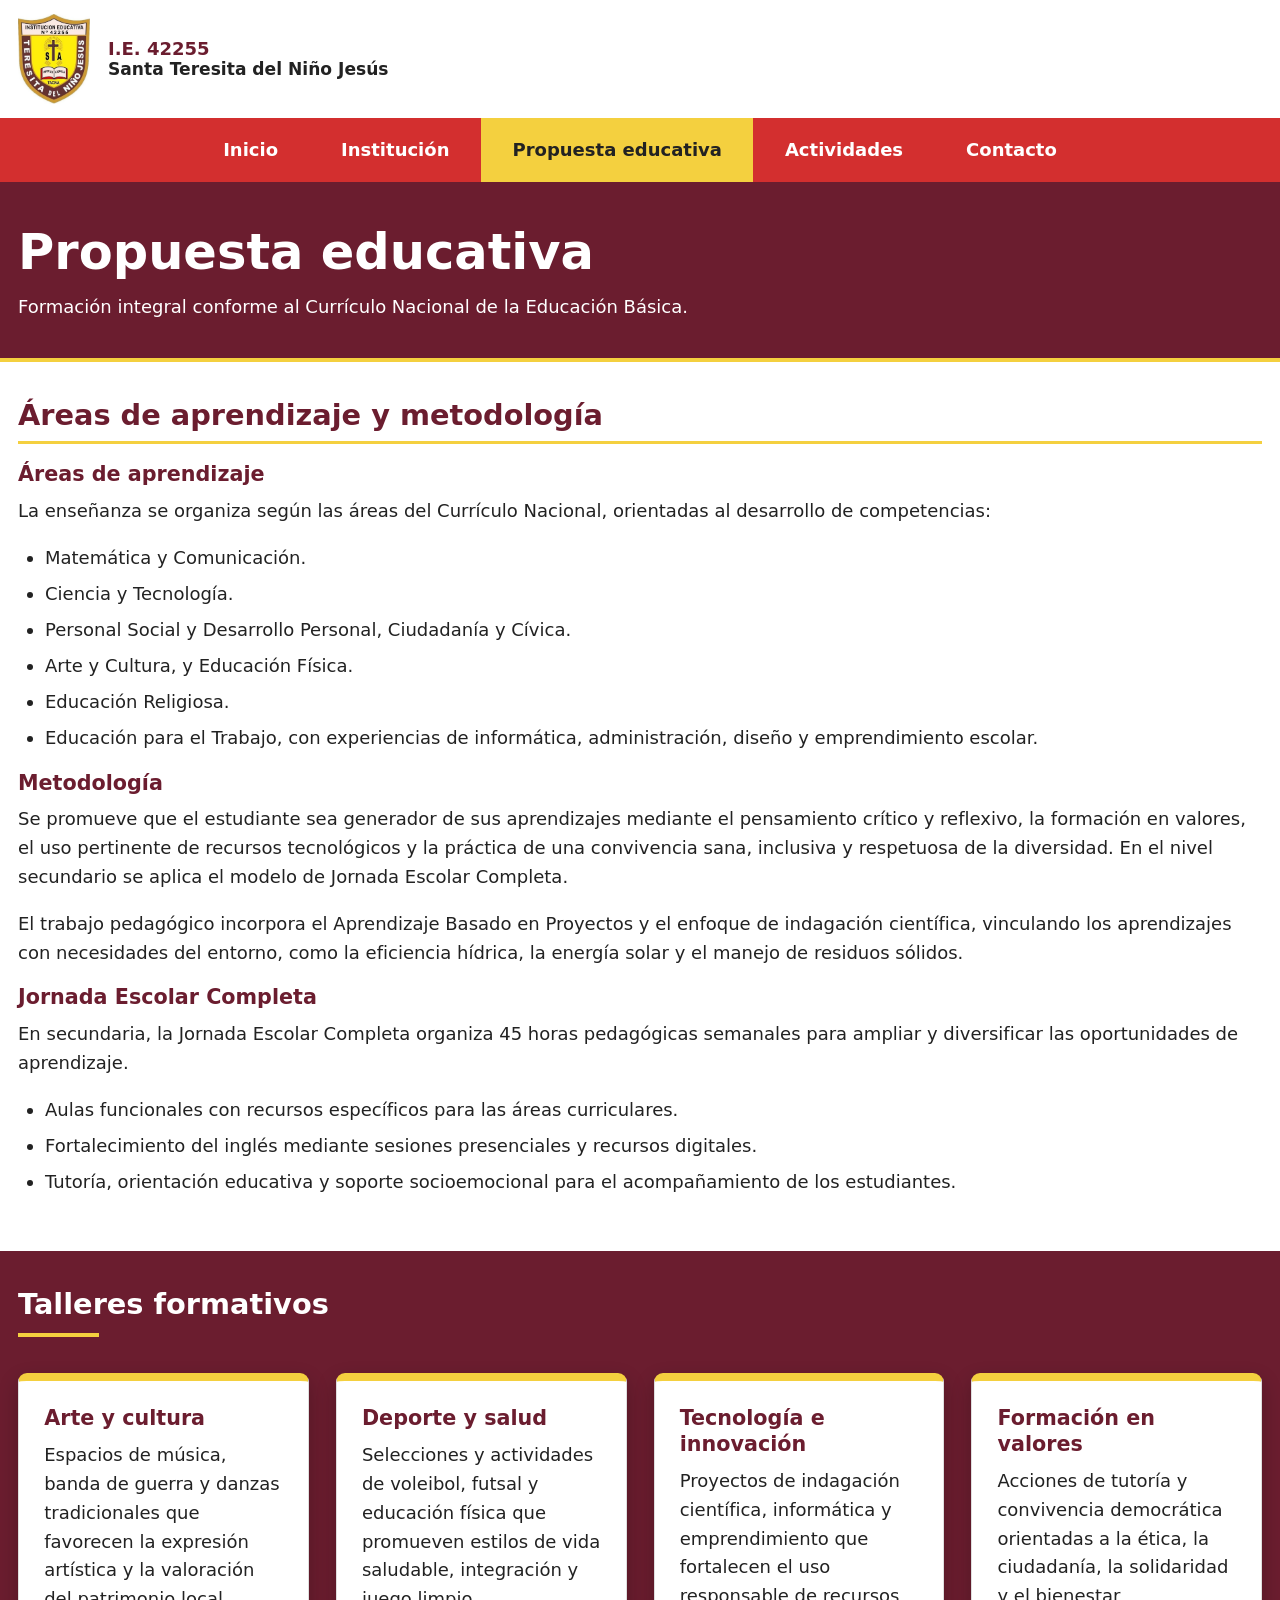
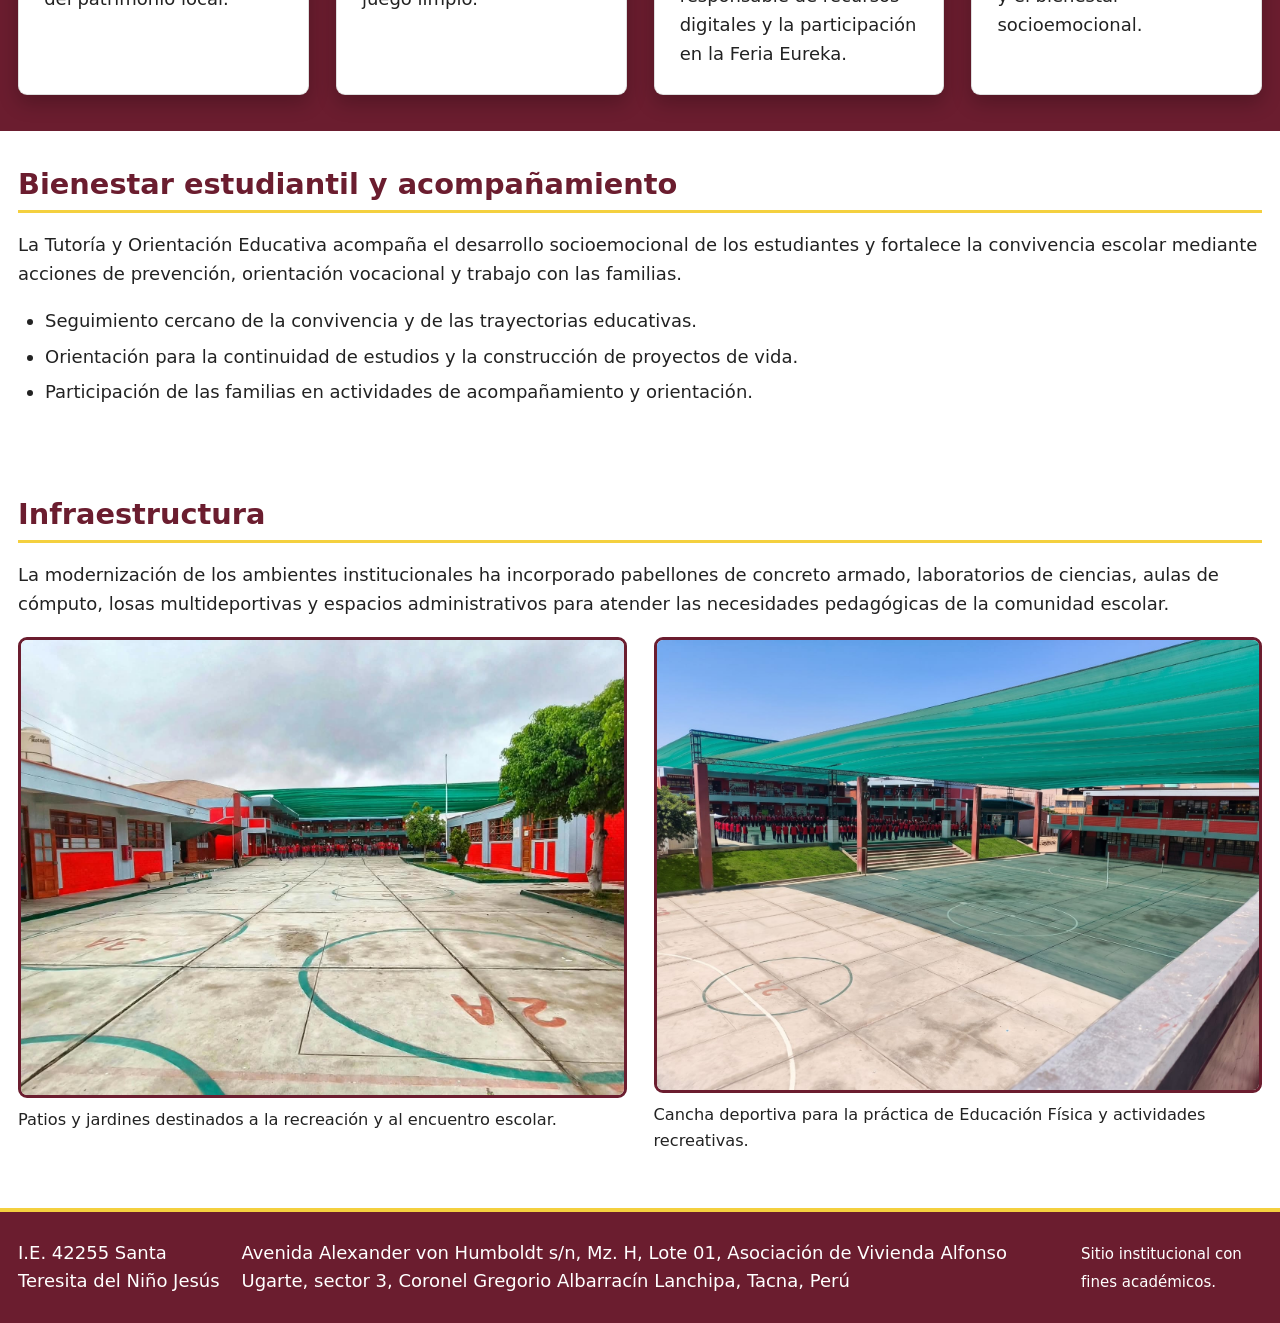
<file: propuesta.html>
<!DOCTYPE html>
<html lang="es">
<head>
  <meta charset="utf-8">
  <meta name="viewport" content="width=device-width, initial-scale=1">
  <meta name="description" content="Áreas de aprendizaje, metodología, talleres e infraestructura de la I.E. 42255.">
  <title>Propuesta educativa | I.E. 42255 Santa Teresita del Niño Jesús</title>
  <link rel="stylesheet" href="estilo.css">
</head>
<body>
  <a class="enlace-salto" href="#contenido">Saltar al contenido principal</a>
  <header class="cabecera">
    <div class="marca">
      <img src="img/insignia.jpg" alt="Insignia de la I.E. 42255 Santa Teresita del Niño Jesús" width="64" height="64">
      <p class="nombre-sitio">I.E. 42255 <span>Santa Teresita del Niño Jesús</span></p>
    </div>
    <nav aria-label="Navegación principal">
      <ul class="menu">
        <li><a href="index.html">Inicio</a></li>
        <li><a href="institucion.html">Institución</a></li>
        <li><a href="propuesta.html" aria-current="page">Propuesta educativa</a></li>
        <li><a href="actividades.html">Actividades</a></li>
        <li><a href="contacto.html">Contacto</a></li>
      </ul>
    </nav>
  </header>
  <main id="contenido">
    <section class="titulo-pagina">
      <div class="contenedor">
        <h1>Propuesta educativa</h1>
        <p>Formación integral conforme al Currículo Nacional de la Educación Básica.</p>
      </div>
    </section>

    <section class="contenedor propuesta-pedagogica" aria-labelledby="titulo-areas">
      <h2 id="titulo-areas">Áreas de aprendizaje y metodología</h2>
      <article>
        <h3>Áreas de aprendizaje</h3>
        <p>La enseñanza se organiza según las áreas del Currículo Nacional, orientadas al desarrollo de competencias:</p>
        <ul>
          <li>Matemática y Comunicación.</li>
          <li>Ciencia y Tecnología.</li>
          <li>Personal Social y Desarrollo Personal, Ciudadanía y Cívica.</li>
          <li>Arte y Cultura, y Educación Física.</li>
          <li>Educación Religiosa.</li>
          <li>Educación para el Trabajo, con experiencias de informática, administración, diseño y emprendimiento escolar.</li>
        </ul>
      </article>
      <article>
        <h3>Metodología</h3>
        <p>Se promueve que el estudiante sea generador de sus aprendizajes mediante el pensamiento crítico y reflexivo, la formación en valores, el uso pertinente de recursos tecnológicos y la práctica de una convivencia sana, inclusiva y respetuosa de la diversidad. En el nivel secundario se aplica el modelo de Jornada Escolar Completa.</p>
        <p>El trabajo pedagógico incorpora el Aprendizaje Basado en Proyectos y el enfoque de indagación científica, vinculando los aprendizajes con necesidades del entorno, como la eficiencia hídrica, la energía solar y el manejo de residuos sólidos.</p>
      </article>
      <article>
        <h3>Jornada Escolar Completa</h3>
        <p>En secundaria, la Jornada Escolar Completa organiza 45 horas pedagógicas semanales para ampliar y diversificar las oportunidades de aprendizaje.</p>
        <ul>
          <li>Aulas funcionales con recursos específicos para las áreas curriculares.</li>
          <li>Fortalecimiento del inglés mediante sesiones presenciales y recursos digitales.</li>
          <li>Tutoría, orientación educativa y soporte socioemocional para el acompañamiento de los estudiantes.</li>
        </ul>
      </article>
    </section>

    <section class="seccion-talleres" aria-labelledby="titulo-talleres">
      <div class="contenedor">
        <h2 id="titulo-talleres">Talleres formativos</h2>
        <div class="tarjetas-talleres">
          <article class="tarjeta-taller">
            <h3>Arte y cultura</h3>
            <p>Espacios de música, banda de guerra y danzas tradicionales que favorecen la expresión artística y la valoración del patrimonio local.</p>
          </article>
          <article class="tarjeta-taller">
            <h3>Deporte y salud</h3>
            <p>Selecciones y actividades de voleibol, futsal y educación física que promueven estilos de vida saludable, integración y juego limpio.</p>
          </article>
          <article class="tarjeta-taller">
            <h3>Tecnología e innovación</h3>
            <p>Proyectos de indagación científica, informática y emprendimiento que fortalecen el uso responsable de recursos digitales y la participación en la Feria Eureka.</p>
          </article>
          <article class="tarjeta-taller">
            <h3>Formación en valores</h3>
            <p>Acciones de tutoría y convivencia democrática orientadas a la ética, la ciudadanía, la solidaridad y el bienestar socioemocional.</p>
          </article>
        </div>
      </div>
    </section>

    <section class="contenedor" aria-labelledby="titulo-bienestar">
      <h2 id="titulo-bienestar">Bienestar estudiantil y acompañamiento</h2>
      <p>La Tutoría y Orientación Educativa acompaña el desarrollo socioemocional de los estudiantes y fortalece la convivencia escolar mediante acciones de prevención, orientación vocacional y trabajo con las familias.</p>
      <ul>
        <li>Seguimiento cercano de la convivencia y de las trayectorias educativas.</li>
        <li>Orientación para la continuidad de estudios y la construcción de proyectos de vida.</li>
        <li>Participación de las familias en actividades de acompañamiento y orientación.</li>
      </ul>
    </section>

    <section class="contenedor" aria-labelledby="titulo-infraestructura">
      <h2 id="titulo-infraestructura">Infraestructura</h2>
      <p>La modernización de los ambientes institucionales ha incorporado pabellones de concreto armado, laboratorios de ciencias, aulas de cómputo, losas multideportivas y espacios administrativos para atender las necesidades pedagógicas de la comunidad escolar.</p>
      <div class="galeria">
        <figure>
          <img src="img/instalaciones-patios-jardines.jpg" alt="Patios y jardines de las instalaciones de la institución educativa">
          <figcaption>Patios y jardines destinados a la recreación y al encuentro escolar.</figcaption>
        </figure>
        <figure>
          <img src="img/cancha-deportiva.jpg" alt="Cancha deportiva de la institución educativa">
          <figcaption>Cancha deportiva para la práctica de Educación Física y actividades recreativas.</figcaption>
        </figure>
      </div>
    </section>
  </main>
  <footer class="pie">
    <div class="pie-contenido">
      <p>I.E. 42255 Santa Teresita del Niño Jesús</p>
      <address>Avenida Alexander von Humboldt s/n, Mz. H, Lote 01, Asociación de Vivienda Alfonso Ugarte, sector 3, Coronel Gregorio Albarracín Lanchipa, Tacna, Perú</address>
      <p><small>Sitio institucional con fines académicos.</small></p>
    </div>
  </footer>
</body>
</html>
</file>
<file: estilo.css>
/* Sistema de diseño institucional - I.E. 42255 Santa Teresita del Niño Jesús */
:root {
  --color-rojo-principal: #D32F2F;
  --color-granate: #6B1D2F;
  --color-dorado: #F4D03F;
  --color-gris-plomo: #7F8C8D;
  --color-blanco: #FFFFFF;
  --color-negro-suave: #222222;
  --fuente-base: system-ui, -apple-system, "Segoe UI", Roboto, "Open Sans", Arial, sans-serif;
  --radio: 0.5rem;
  --espacio: 1.5rem;
}

/* Reinicio basico y modelo de caja */
*, *::before, *::after { box-sizing: border-box; }
* { margin: 0; padding: 0; }
html { font-size: 100%; }
body {
  display: flex; flex-direction: column; min-height: 100vh;
  font-family: var(--fuente-base); line-height: 1.6;
  color: var(--color-negro-suave); background: var(--color-blanco);
}
main { flex: 1; }
img { display: block; max-width: 100%; height: auto; }
a { color: var(--color-rojo-principal); }
a:hover { color: var(--color-granate); }
:focus { outline: 3px solid var(--color-granate); outline-offset: 3px; }

/* Tipografia */
h1, h2, h3 { line-height: 1.25; color: var(--color-granate); }
h1 { font-size: 1.75rem; }
h2 { font-size: 1.4rem; margin-bottom: 1rem; padding-bottom: 0.4rem; border-bottom: 3px solid var(--color-dorado); }
h3 { font-size: 1.15rem; margin-bottom: 0.5rem; }
p, dl, figure { margin-bottom: 1rem; }
ul, ol { margin: 0 0 1rem 1.5rem; }
li { margin-bottom: 0.4rem; }
figcaption { margin-top: 0.5rem; font-size: 0.9rem; }
time { display: block; margin-bottom: 0.75rem; font-weight: 600; color: var(--color-granate); }

/* Enlace de salto para teclado */
.enlace-salto {
  position: absolute; left: -100vw; top: 0; z-index: 100; padding: 0.75rem 1rem;
  background: var(--color-dorado); color: var(--color-negro-suave); font-weight: 700;
}
.enlace-salto:focus { left: 0; }

/* Cabecera y navegacion (Flexbox) */
.cabecera { background: var(--color-blanco); border-bottom: 4px solid var(--color-granate); }
.marca { display: flex; align-items: center; gap: 1rem; padding: 0.75rem 1rem; }
.marca img { width: 4rem; height: auto; }
.nombre-sitio { margin: 0; font-weight: 700; line-height: 1.2; color: var(--color-granate); }
.nombre-sitio span { display: block; font-size: 0.95rem; font-weight: 600; color: var(--color-negro-suave); }
.menu { display: flex; flex-direction: column; margin: 0; list-style: none; background: var(--color-rojo-principal); }
.menu li { margin: 0; }
.menu a {
  display: block; padding: 0.85rem 1rem; text-align: center; font-weight: 600; text-decoration: none;
  color: var(--color-blanco); border-top: 1px solid rgba(255, 255, 255, 0.35);
}
.menu a:hover, .menu a:focus, .menu a[aria-current="page"] { background: var(--color-dorado); color: var(--color-negro-suave); }
.menu a:focus { outline: 3px solid var(--color-negro-suave); outline-offset: -6px; }

/* Hero de bienvenida y titulos de pagina */
.hero-institucional {
  position: relative; display: flex; align-items: flex-end; overflow: hidden;
  min-height: 37.5rem; height: 80vh; max-height: 45rem;
  color: var(--color-blanco);
  background-image: url("img/fachada-entrada-colegio.jpg");
  background-position: center; background-size: cover;
}
.hero-institucional::before {
  content: ""; position: absolute; inset: 42% 0 0;
  background: rgba(0, 0, 0, 0.85);
}
.hero-institucional__contenido {
  position: relative; z-index: 1; width: 100%; max-width: 72rem; margin: 0 auto;
  padding: 3rem 1rem 3.5rem;
}
.hero-institucional__subtitulo {
  margin: 0 0 0.6rem; color: var(--color-rojo-principal); font-size: 0.82rem;
  font-weight: 800; letter-spacing: 0.12em;
}
.hero-institucional h1 {
  max-width: 47rem; margin: 0; color: var(--color-blanco);
  font-size: clamp(2.15rem, 5vw, 3rem); font-weight: 800;
}
.hero-institucional__descripcion {
  max-width: 43rem; margin: 0.9rem 0 0; color: var(--color-blanco); font-size: 1.1rem;
}
.titulo-pagina { background: var(--color-granate); border-bottom: 4px solid var(--color-dorado); }
.titulo-pagina h1, .titulo-pagina p { color: var(--color-blanco); }
.titulo-pagina p { margin: 0.5rem 0 0; }

/* Contenedores y secciones */
.contenedor { width: 100%; max-width: 72rem; margin: 0 auto; padding: 2rem 1rem; }
.seccion-alterna { background: var(--color-gris-plomo); }
.seccion-alterna h2 { color: var(--color-negro-suave); }
.columna-principal section { margin-bottom: 2rem; }
.dos-columnas, .disposicion-aside { display: grid; gap: 2rem; grid-template-columns: 1fr; align-items: start; }

/* Tarjeta institucional reutilizable */
.tarjeta-institucional, .datos-rapidos {
  padding: 1.5rem; background: var(--color-blanco);
  border: 1px solid rgba(127, 140, 141, 0.45); border-left: 0.5rem solid var(--color-dorado);
  border-radius: var(--radio); box-shadow: 0 0.45rem 1.1rem rgba(34, 34, 34, 0.1);
}
.tarjeta-institucional h3, .datos-rapidos h2 {
  position: relative; margin-bottom: 1.1rem; padding-bottom: 0.75rem;
  color: var(--color-granate); border-bottom: 0;
}
.tarjeta-institucional h3::after, .datos-rapidos h2::after {
  content: ""; position: absolute; bottom: 0; left: 0; width: 4rem; height: 0.2rem;
  background: var(--color-dorado);
}
.tarjeta-institucional p:last-child { margin-bottom: 0; }
.tarjeta-institucional h4 {
  margin: 1.25rem 0 0.65rem; color: var(--color-granate); font-size: 1rem;
}
.datos-rapidos dt { font-weight: 700; color: var(--color-granate); }
.datos-rapidos dd { margin: 0 0 0.75rem; }

/* Mision, vision, valores y niveles */
.mision-vision-contenido, .tarjetas-mision-vision, .valores-niveles-contenido {
  display: grid; grid-template-columns: 1fr; gap: 1.5rem;
}
.mision-vision-imagen { margin: 0; }
.mision-vision-imagen img {
  width: 100%; min-height: 18rem; object-fit: cover;
  border: 3px solid var(--color-granate); border-radius: var(--radio);
}
.mision-vision-imagen figcaption { margin: 0.7rem 0 0; color: var(--color-gris-plomo); }
.formacion-integral { margin-top: 3rem; }
.etiqueta-formacion {
  margin: 0 0 0.35rem; color: var(--color-rojo-principal); font-size: 0.78rem;
  font-weight: 800; letter-spacing: 0.14em;
}
.lista-valores, .lista-convivencia, .lista-niveles { margin-bottom: 0; }
.orientacion-matricula {
  margin-top: 1.5rem; padding-top: 1.25rem; border-top: 2px solid var(--color-dorado);
}
.orientacion-matricula h3 { color: var(--color-granate); }

/* Tarjetas y galeria (CSS Grid) */
.tarjetas, .galeria { display: grid; gap: var(--espacio); grid-template-columns: 1fr; }
.tarjeta {
  display: flex; flex-direction: column; padding: 1.25rem;
  background: var(--color-blanco); border-top: 5px solid var(--color-granate); border-radius: var(--radio);
}
.tarjeta .boton { margin-top: auto; align-self: flex-start; }
.galeria img, .dos-columnas figure img, .noticia img { width: 100%; border-radius: var(--radio); border: 3px solid var(--color-granate); }
.noticia { margin-bottom: 2rem; padding: 1.25rem; border: 2px solid var(--color-granate); border-radius: var(--radio); }

/* Talleres formativos */
.seccion-talleres { background: var(--color-granate); }
.seccion-talleres h2 {
  position: relative; margin-bottom: 2rem; padding-bottom: 0.8rem;
  color: var(--color-blanco); border-bottom: 0;
}
.seccion-talleres h2::after {
  content: ""; position: absolute; bottom: 0; left: 0; width: 4.5rem; height: 0.22rem;
  background: var(--color-dorado);
}
.tarjetas-talleres { display: grid; gap: var(--espacio); grid-template-columns: 1fr; }
.tarjeta-taller {
  padding: 1.4rem; background: var(--color-blanco);
  border: 1px solid rgba(34, 34, 34, 0.15); border-top: 0.45rem solid var(--color-dorado);
  border-radius: var(--radio); box-shadow: 0 0.45rem 1.15rem rgba(0, 0, 0, 0.24);
}
.tarjeta-taller h3 { color: var(--color-granate); }
.tarjeta-taller p { margin: 0; color: var(--color-negro-suave); }

/* Botones */
.boton, button {
  display: inline-block; padding: 0.75rem 1.5rem; font: inherit; font-weight: 700; text-decoration: none; cursor: pointer;
  color: var(--color-blanco); background: var(--color-rojo-principal);
  border: 2px solid var(--color-rojo-principal); border-radius: var(--radio);
}
.boton:hover, button:hover { background: var(--color-dorado); border-color: var(--color-dorado); color: var(--color-negro-suave); }

/* Formulario */
.formulario { padding: 1.25rem; border: 2px solid var(--color-granate); border-radius: var(--radio); }
.campo { margin-bottom: 1.25rem; }
label { display: block; margin-bottom: 0.35rem; font-weight: 700; }
input, select, textarea {
  width: 100%; padding: 0.7rem; font: inherit; color: var(--color-negro-suave); background: var(--color-blanco);
  border: 2px solid var(--color-granate); border-radius: var(--radio);
}
textarea { min-height: 9rem; resize: vertical; }
input:focus, select:focus, textarea:focus { outline: 3px solid var(--color-dorado); outline-offset: 0; border-color: var(--color-negro-suave); }

/* Pie de pagina (Flexbox) */
.pie { background: var(--color-granate); color: var(--color-blanco); border-top: 4px solid var(--color-dorado); }
.pie-contenido {
  display: flex; flex-direction: column; align-items: center; gap: 0.5rem;
  max-width: 72rem; margin: 0 auto; padding: 1.5rem 1rem; text-align: center;
}
.pie p, .pie address { margin: 0; font-style: normal; }

/* Moviles */
@media (max-width: 39.99em) {
  .hero-institucional { min-height: 32rem; max-height: none; }
  .hero-institucional::before { inset: 34% 0 0; }
  .hero-institucional__contenido { padding: 2rem 1rem 2.5rem; }
  .hero-institucional h1 { font-size: 2.15rem; }
  .hero-institucional__descripcion { font-size: 1rem; }
}

/* Tabletas */
@media (min-width: 40em) {
  .tarjetas, .tarjetas-talleres { grid-template-columns: repeat(2, 1fr); }
}
@media (min-width: 48em) {
  html { font-size: 106.25%; }
  h1 { font-size: 2.25rem; }
  h2 { font-size: 1.6rem; }
  .menu { flex-direction: row; justify-content: center; }
  .menu a { padding: 1rem 1.75rem; border-top: 0; }
  .dos-columnas { grid-template-columns: 1fr 1fr; }
  .mision-vision-contenido { grid-template-columns: minmax(0, 0.85fr) minmax(0, 1.15fr); }
  .mision-vision-imagen { height: 100%; }
  .mision-vision-imagen img { height: 100%; min-height: 31rem; }
  .valores-niveles-contenido { grid-template-columns: repeat(2, minmax(0, 1fr)); }
  .galeria { grid-template-columns: repeat(2, 1fr); }
  .noticia { display: grid; grid-template-columns: 1fr 1fr; gap: 1.5rem; align-items: start; }
  .noticia img { margin-bottom: 0; }
  .pie-contenido { flex-direction: row; justify-content: space-between; text-align: left; }
}

/* Escritorio */
@media (min-width: 64em) {
  html { font-size: 112.5%; }
  h1 { font-size: 2.75rem; }
  .tarjetas, .tarjetas-talleres { grid-template-columns: repeat(4, 1fr); }
  .disposicion-aside { grid-template-columns: 2fr 1fr; }
}
</file>
